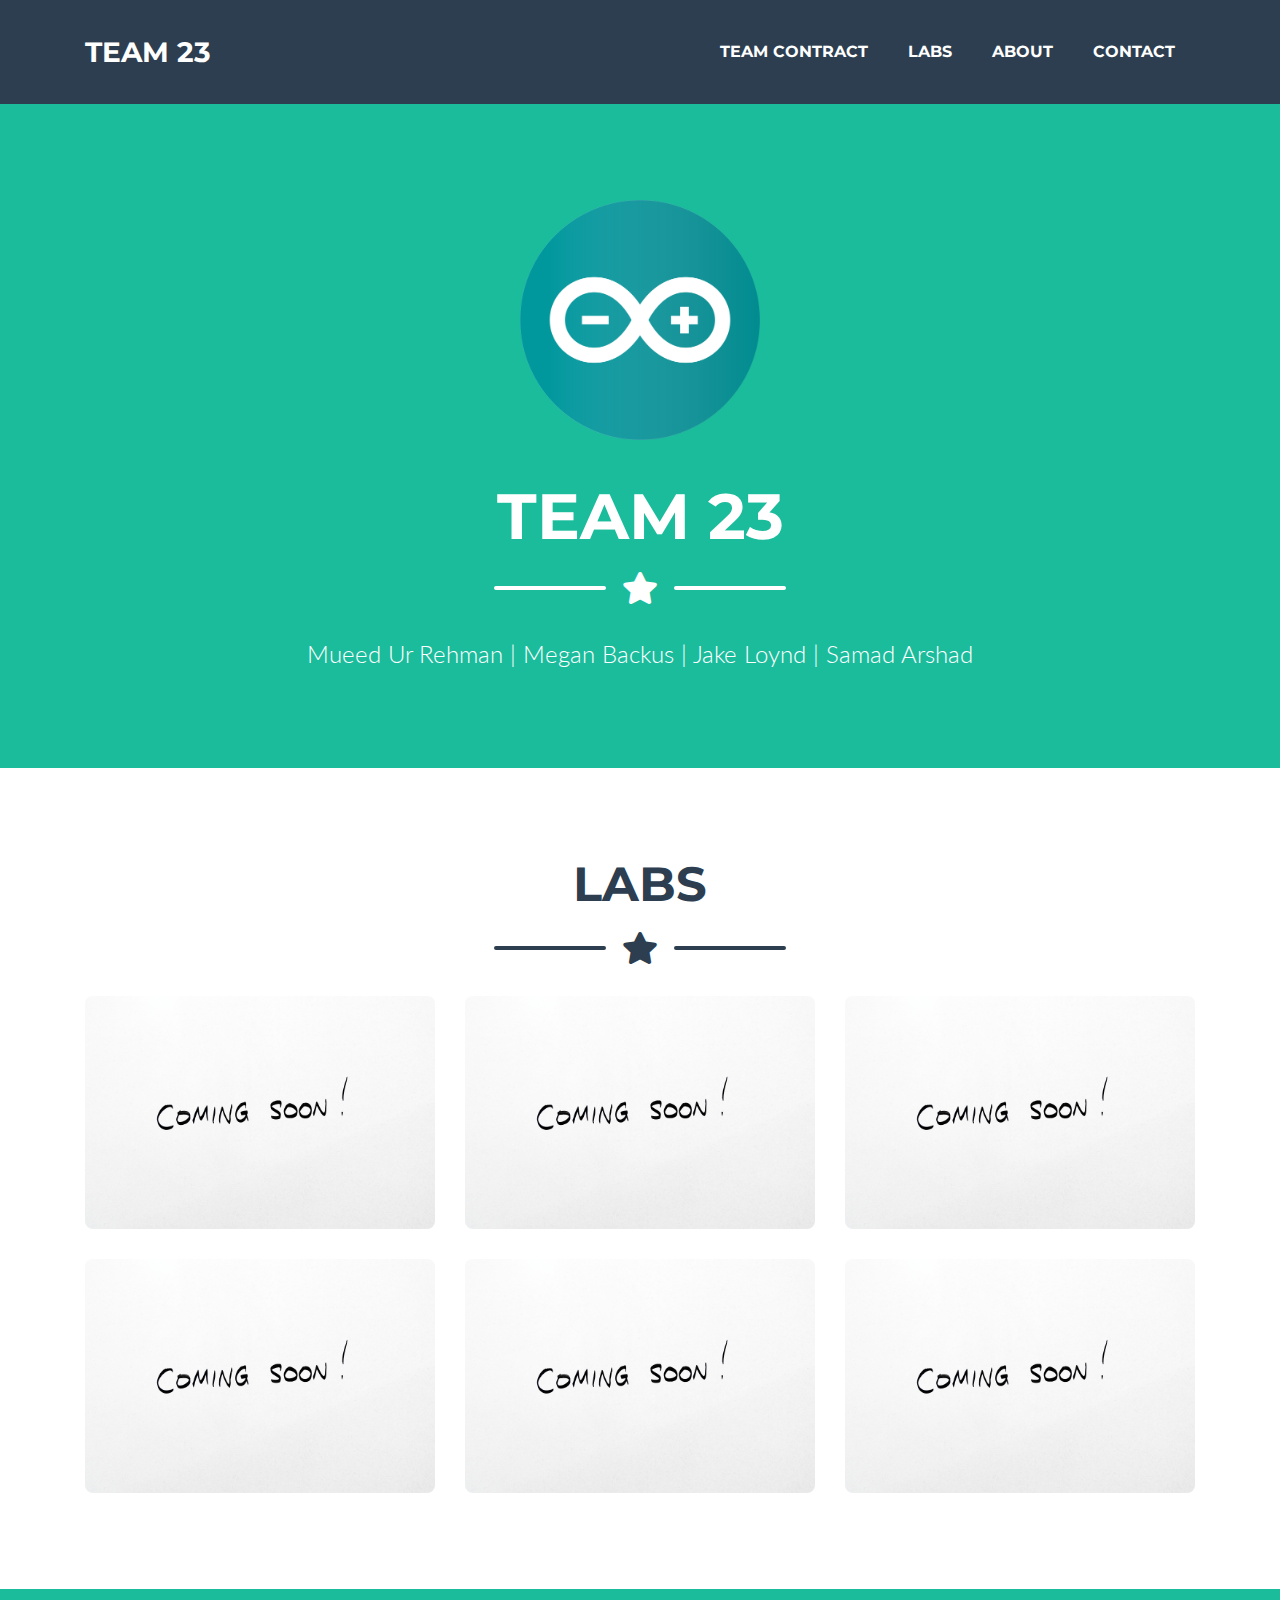
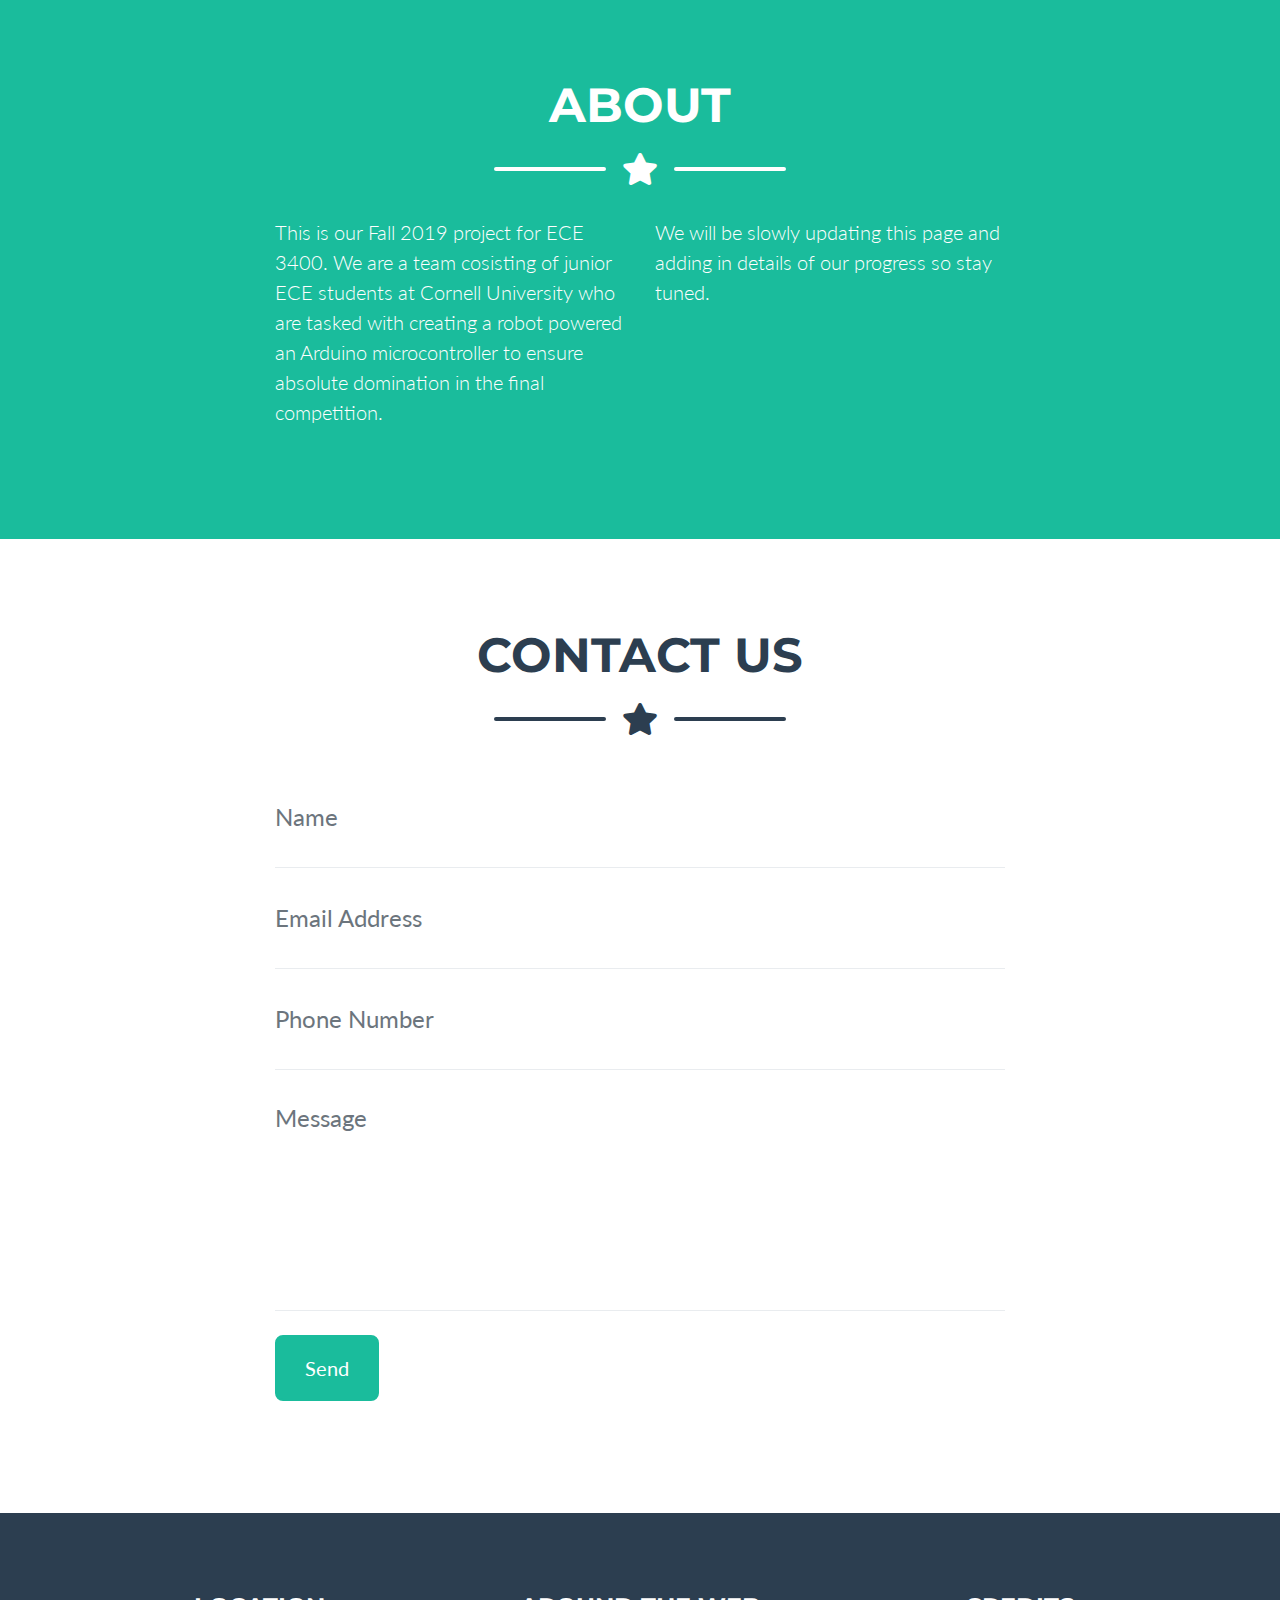
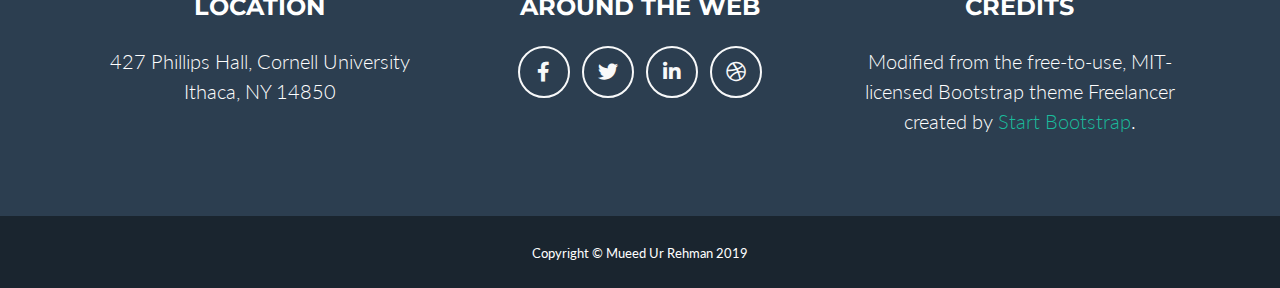
<file: index.html>
<!DOCTYPE html>
<html lang="en">

<head>

  <meta charset="utf-8">
  <meta name="viewport" content="width=device-width, initial-scale=1, shrink-to-fit=no">
  <meta name="description" content="">
  <meta name="author" content="">

  <title>Team 23</title>

  <!-- Custom fonts for this theme -->
  <link href="vendor/fontawesome-free/css/all.min.css" rel="stylesheet" type="text/css">
  <link href="https://fonts.googleapis.com/css?family=Montserrat:400,700" rel="stylesheet" type="text/css">
  <link href="https://fonts.googleapis.com/css?family=Lato:400,700,400italic,700italic" rel="stylesheet" type="text/css">

  <!-- Theme CSS -->
  <link href="css/freelancer.min.css" rel="stylesheet">

</head>

<body id="page-top">

  <!-- Navigation -->
  <nav class="navbar navbar-expand-lg bg-secondary text-uppercase fixed-top" id="mainNav">
    <div class="container">
      <a class="navbar-brand js-scroll-trigger" href="#page-top">Team 23</a>
      <button class="navbar-toggler navbar-toggler-right text-uppercase font-weight-bold bg-primary text-white rounded" type="button" data-toggle="collapse" data-target="#navbarResponsive" aria-controls="navbarResponsive" aria-expanded="false" aria-label="Toggle navigation">
        Menu
        <i class="fas fa-bars"></i>
      </button>
      <div class="collapse navbar-collapse" id="navbarResponsive">
        <ul class="navbar-nav ml-auto">
          <li class="nav-item mx-0 mx-lg-1">
            <a class="nav-link py-3 px-0 px-lg-3 rounded js-scroll-trigger" href="contract/contract.pdf">Team Contract</a>
          </li>
          <li class="nav-item mx-0 mx-lg-1">
            <a class="nav-link py-3 px-0 px-lg-3 rounded js-scroll-trigger" href="#labs">Labs</a>
          </li>
          <li class="nav-item mx-0 mx-lg-1">
            <a class="nav-link py-3 px-0 px-lg-3 rounded js-scroll-trigger" href="#about">About</a>
          </li>
          <li class="nav-item mx-0 mx-lg-1">
            <a class="nav-link py-3 px-0 px-lg-3 rounded js-scroll-trigger" href="#contact">Contact</a>
          </li>
        </ul>
      </div>
    </div>
  </nav>

  <!-- Masthead -->
  <header class="masthead bg-primary text-white text-center" background ="img/Main-back">
    <div class="container d-flex align-items-center flex-column">

      <!-- Masthead Avatar Image -->
      <img class="masthead-avatar mb-5" src="img/arduino logo.png" alt="">

      <!-- Masthead Heading -->
      <h1 class="masthead-heading text-uppercase mb-0">Team 23</h1>

      <!-- Icon Divider -->
      <div class="divider-custom divider-light">
        <div class="divider-custom-line"></div>
        <div class="divider-custom-icon">
          <i class="fas fa-star"></i>
        </div>
        <div class="divider-custom-line"></div>
      </div>

      <!-- Masthead Subheading -->
      <p class="masthead-subheading font-weight-light mb-0">Mueed Ur Rehman | Megan Backus | Jake Loynd | Samad Arshad</p>

    </div>
  </header>

  <!-- Portfolio Section -->
  <section class="page-section portfolio" id="labs">
    <div class="container">

      <!-- Portfolio Section Heading -->
      <h2 class="page-section-heading text-center text-uppercase text-secondary mb-0">Labs</h2>

      <!-- Icon Divider -->
      <div class="divider-custom">
        <div class="divider-custom-line"></div>
        <div class="divider-custom-icon">
          <i class="fas fa-star"></i>
        </div>
        <div class="divider-custom-line"></div>
      </div>

      <!-- Portfolio Grid Items -->
      <div class="row">

        <!-- Portfolio Item 1 -->
        <div class="col-md-6 col-lg-4">
          <div class="portfolio-item mx-auto" data-toggle="modal" data-target="#portfolioModal1">
            <div class="portfolio-item-caption d-flex align-items-center justify-content-center h-100 w-100">
              <div class="portfolio-item-caption-content text-center text-white">
                <i class="fas fa-plus fa-3x"></i>
              </div>
            </div>
            <img class="img-fluid" src="img/coming-soon.jpg" alt="">
          </div>
        </div>

        <!-- Portfolio Item 2 -->
        <div class="col-md-6 col-lg-4">
          <div class="portfolio-item mx-auto" data-toggle="modal" data-target="#portfolioModal2">
            <div class="portfolio-item-caption d-flex align-items-center justify-content-center h-100 w-100">
              <div class="portfolio-item-caption-content text-center text-white">
                <i class="fas fa-plus fa-3x"></i>
              </div>
            </div>
            <img class="img-fluid" src="img/coming-soon.jpg" alt="">
          </div>
        </div>

        <!-- Portfolio Item 3 -->
        <div class="col-md-6 col-lg-4">
          <div class="portfolio-item mx-auto" data-toggle="modal" data-target="#portfolioModal3">
            <div class="portfolio-item-caption d-flex align-items-center justify-content-center h-100 w-100">
              <div class="portfolio-item-caption-content text-center text-white">
                <i class="fas fa-plus fa-3x"></i>
              </div>
            </div>
            <img class="img-fluid" src="img/coming-soon.jpg" alt="">
          </div>
        </div>

        <!-- Portfolio Item 4 -->
        <div class="col-md-6 col-lg-4">
          <div class="portfolio-item mx-auto" data-toggle="modal" data-target="#portfolioModal4">
            <div class="portfolio-item-caption d-flex align-items-center justify-content-center h-100 w-100">
              <div class="portfolio-item-caption-content text-center text-white">
                <i class="fas fa-plus fa-3x"></i>
              </div>
            </div>
            <img class="img-fluid" src="img/coming-soon.jpg" alt="">
          </div>
        </div>

        <!-- Portfolio Item 5 -->
        <div class="col-md-6 col-lg-4">
          <div class="portfolio-item mx-auto" data-toggle="modal" data-target="#portfolioModal5">
            <div class="portfolio-item-caption d-flex align-items-center justify-content-center h-100 w-100">
              <div class="portfolio-item-caption-content text-center text-white">
                <i class="fas fa-plus fa-3x"></i>
              </div>
            </div>
            <img class="img-fluid" src="img/coming-soon.jpg" alt="">
          </div>
        </div>

        <!-- Portfolio Item 6 -->
        <div class="col-md-6 col-lg-4">
          <div class="portfolio-item mx-auto" data-toggle="modal" data-target="#portfolioModal6">
            <div class="portfolio-item-caption d-flex align-items-center justify-content-center h-100 w-100">
              <div class="portfolio-item-caption-content text-center text-white">
                <i class="fas fa-plus fa-3x"></i>
              </div>
            </div>
            <img class="img-fluid" src="img/coming-soon.jpg" alt="">
          </div>
        </div>

      </div>
      <!-- /.row -->

    </div>
  </section>

  <!-- About Section -->
  <section class="page-section bg-primary text-white mb-0" id="about">
    <div class="container">

      <!-- About Section Heading -->
      <h2 class="page-section-heading text-center text-uppercase text-white">About</h2>

      <!-- Icon Divider -->
      <div class="divider-custom divider-light">
        <div class="divider-custom-line"></div>
        <div class="divider-custom-icon">
          <i class="fas fa-star"></i>
        </div>
        <div class="divider-custom-line"></div>
      </div>

      <!-- About Section Content -->
      <div class="row">
        <div class="col-lg-4 ml-auto">
          <p class="lead">This is our Fall 2019 project for ECE 3400. We are a team cosisting of junior ECE students at Cornell University who are tasked with creating a robot powered
            an Arduino microcontroller to ensure absolute domination in the final competition.
          </p>
        </div>
        <div class="col-lg-4 mr-auto">
          <p class="lead">We will be slowly updating this page and adding in details of our progress so stay tuned.</p>
        </div>
      </div>

      <!-- About Section Button -->
      <!-- <div class="text-center mt-4">
        <a class="btn btn-xl btn-outline-light" href="https://startbootstrap.com/themes/freelancer/">
          <i class="fas fa-download mr-2"></i>
          Free Download!
        </a>
      </div> -->

    </div>
  </section>

  <!-- Contact Section -->
  <section class="page-section" id="contact">
    <div class="container">

      <!-- Contact Section Heading -->
      <h2 class="page-section-heading text-center text-uppercase text-secondary mb-0">Contact Us</h2>

      <!-- Icon Divider -->
      <div class="divider-custom">
        <div class="divider-custom-line"></div>
        <div class="divider-custom-icon">
          <i class="fas fa-star"></i>
        </div>
        <div class="divider-custom-line"></div>
      </div>

      <!-- Contact Section Form -->
      <div class="row">
        <div class="col-lg-8 mx-auto">
          <!-- To configure the contact form email address, go to mail/contact_me.php and update the email address in the PHP file on line 19. -->
          <form action = "https://formspree.io/mr2265@cornell.edu" method = "POST" name="sentMessage" id="contactForm" novalidate="novalidate">
            <div class="control-group">
              <div class="form-group floating-label-form-group controls mb-0 pb-2">
                <label>Name</label>
                <input class="form-control" name = "name" id="name" type="text" placeholder="Name" required="required" data-validation-required-message="Please enter your name.">
                <p class="help-block text-danger"></p>
              </div>
            </div>
            <div class="control-group">
              <div class="form-group floating-label-form-group controls mb-0 pb-2">
                <label>Email Address</label>
                <input class="form-control" name = "_replyto" id="email" type="email" placeholder="Email Address" required="required" data-validation-required-message="Please enter your email address.">
                <p class="help-block text-danger"></p>
              </div>
            </div>
            <div class="control-group">
              <div class="form-group floating-label-form-group controls mb-0 pb-2">
                <label>Phone Number</label>
                <input class="form-control" name = "phone" id="phone" type="tel" placeholder="Phone Number" required="required" data-validation-required-message="Please enter your phone number.">
                <p class="help-block text-danger"></p>
              </div>
            </div>
            <div class="control-group">
              <div class="form-group floating-label-form-group controls mb-0 pb-2">
                <label>Message</label>
                <textarea class="form-control" name = "message" id="message" rows="5" placeholder="Message" required="required" data-validation-required-message="Please enter a message."></textarea>
                <p class="help-block text-danger"></p>
              </div>
            </div>
            <br>
            <div id="success"></div>
            <div class="form-group">
              <button type="submit" class="btn btn-primary btn-xl" id="sendMessageButton" value = "Send">Send</button>
            </div>
          </form>
        </div>
      </div>

    </div>
  </section>

  <!-- Footer -->
  <footer class="footer text-center">
    <div class="container">
      <div class="row">

        <!-- Footer Location -->
        <div class="col-lg-4 mb-5 mb-lg-0">
          <h4 class="text-uppercase mb-4">Location</h4>
          <p class="lead mb-0">427 Phillips Hall, Cornell University
            <br>Ithaca, NY 14850</p>
        </div>

        <!-- Footer Social Icons -->
        <div class="col-lg-4 mb-5 mb-lg-0">
          <h4 class="text-uppercase mb-4">Around the Web</h4>
          <a class="btn btn-outline-light btn-social mx-1" href="#">
            <i class="fab fa-fw fa-facebook-f"></i>
          </a>
          <a class="btn btn-outline-light btn-social mx-1" href="#">
            <i class="fab fa-fw fa-twitter"></i>
          </a>
          <a class="btn btn-outline-light btn-social mx-1" href="#">
            <i class="fab fa-fw fa-linkedin-in"></i>
          </a>
          <a class="btn btn-outline-light btn-social mx-1" href="#">
            <i class="fab fa-fw fa-dribbble"></i>
          </a>
        </div>

        <!-- Footer About Text -->
        <div class="col-lg-4">
          <h4 class="text-uppercase mb-4">Credits</h4>
          <p class="lead mb-0">Modified from the free-to-use, MIT-licensed Bootstrap theme Freelancer created by 
            <a href="http://startbootstrap.com">Start Bootstrap</a>.</p>
        </div>

      </div>
    </div>
  </footer>

  <!-- Copyright Section -->
  <section class="copyright py-4 text-center text-white">
    <div class="container">
      <small>Copyright &copy; Mueed Ur Rehman 2019</small>
    </div>
  </section>

  <!-- Scroll to Top Button (Only visible on small and extra-small screen sizes) -->
  <div class="scroll-to-top d-lg-none position-fixed ">
    <a class="js-scroll-trigger d-block text-center text-white rounded" href="#page-top">
      <i class="fa fa-chevron-up"></i>
    </a>
  </div>

  <!-- Portfolio Modals -->

  <!-- Portfolio Modal 1 -->
  <div class="portfolio-modal modal fade" id="portfolioModal1" tabindex="-1" role="dialog" aria-labelledby="portfolioModal1Label" aria-hidden="true">
    <div class="modal-dialog modal-xl" role="document">
      <div class="modal-content">
        <button type="button" class="close" data-dismiss="modal" aria-label="Close">
          <span aria-hidden="true">
            <i class="fas fa-times"></i>
          </span>
        </button>
        <div class="modal-body text-center">
          <div class="container">
            <div class="row justify-content-center">
              <div class="col-lg-8">
                <!-- Portfolio Modal - Title -->
                <h2 class="portfolio-modal-title text-secondary text-uppercase mb-0">Lab 1</h2>
                <!-- Icon Divider -->
                <div class="divider-custom">
                  <div class="divider-custom-line"></div>
                  <div class="divider-custom-icon">
                    <i class="fas fa-star"></i>
                  </div>
                  <div class="divider-custom-line"></div>
                </div>
                <!-- Portfolio Modal - Image -->
                <img class="img-fluid rounded mb-5" src="img/coming-soon.jpg" alt="">
                <!-- Portfolio Modal - Text -->
                <p class="mb-5">Coming Soon</p>
                <button class="btn btn-primary" href="#" data-dismiss="modal">
                  <i class="fas fa-times fa-fw"></i>
                  Close Window
                </button>
              </div>
            </div>
          </div>
        </div>
      </div>
    </div>
  </div>

  <!-- Portfolio Modal 2 -->
  <div class="portfolio-modal modal fade" id="portfolioModal2" tabindex="-1" role="dialog" aria-labelledby="portfolioModal2Label" aria-hidden="true">
    <div class="modal-dialog modal-xl" role="document">
      <div class="modal-content">
        <button type="button" class="close" data-dismiss="modal" aria-label="Close">
          <span aria-hidden="true">
            <i class="fas fa-times"></i>
          </span>
        </button>
        <div class="modal-body text-center">
          <div class="container">
            <div class="row justify-content-center">
              <div class="col-lg-8">
                <!-- Portfolio Modal - Title -->
                <h2 class="portfolio-modal-title text-secondary text-uppercase mb-0">Lab 2</h2>
                <!-- Icon Divider -->
                <div class="divider-custom">
                  <div class="divider-custom-line"></div>
                  <div class="divider-custom-icon">
                    <i class="fas fa-star"></i>
                  </div>
                  <div class="divider-custom-line"></div>
                </div>
                <!-- Portfolio Modal - Image -->
                <img class="img-fluid rounded mb-5" src="img/coming-soon.jpg" alt="">
                <!-- Portfolio Modal - Text -->
                <p class="mb-5">Coming Soon</p>
                <button class="btn btn-primary" href="#" data-dismiss="modal">
                  <i class="fas fa-times fa-fw"></i>
                  Close Window
                </button>
              </div>
            </div>
          </div>
        </div>
      </div>
    </div>
  </div>

  <!-- Portfolio Modal 3 -->
  <div class="portfolio-modal modal fade" id="portfolioModal3" tabindex="-1" role="dialog" aria-labelledby="portfolioModal3Label" aria-hidden="true">
    <div class="modal-dialog modal-xl" role="document">
      <div class="modal-content">
        <button type="button" class="close" data-dismiss="modal" aria-label="Close">
          <span aria-hidden="true">
            <i class="fas fa-times"></i>
          </span>
        </button>
        <div class="modal-body text-center">
          <div class="container">
            <div class="row justify-content-center">
              <div class="col-lg-8">
                <!-- Portfolio Modal - Title -->
                <h2 class="portfolio-modal-title text-secondary text-uppercase mb-0">Lab 3</h2>
                <!-- Icon Divider -->
                <div class="divider-custom">
                  <div class="divider-custom-line"></div>
                  <div class="divider-custom-icon">
                    <i class="fas fa-star"></i>
                  </div>
                  <div class="divider-custom-line"></div>
                </div>
                <!-- Portfolio Modal - Image -->
                <img class="img-fluid rounded mb-5" src="img/coming-soon.jpg" alt="">
                <!-- Portfolio Modal - Text -->
                <p class="mb-5">Coming Soon.</p>
                <button class="btn btn-primary" href="#" data-dismiss="modal">
                  <i class="fas fa-times fa-fw"></i>
                  Close Window
                </button>
              </div>
            </div>
          </div>
        </div>
      </div>
    </div>
  </div>

  <!-- Portfolio Modal 4 -->
  <div class="portfolio-modal modal fade" id="portfolioModal4" tabindex="-1" role="dialog" aria-labelledby="portfolioModal4Label" aria-hidden="true">
    <div class="modal-dialog modal-xl" role="document">
      <div class="modal-content">
        <button type="button" class="close" data-dismiss="modal" aria-label="Close">
          <span aria-hidden="true">
            <i class="fas fa-times"></i>
          </span>
        </button>
        <div class="modal-body text-center">
          <div class="container">
            <div class="row justify-content-center">
              <div class="col-lg-8">
                <!-- Portfolio Modal - Title -->
                <h2 class="portfolio-modal-title text-secondary text-uppercase mb-0">Lab 4</h2>
                <!-- Icon Divider -->
                <div class="divider-custom">
                  <div class="divider-custom-line"></div>
                  <div class="divider-custom-icon">
                    <i class="fas fa-star"></i>
                  </div>
                  <div class="divider-custom-line"></div>
                </div>
                <!-- Portfolio Modal - Image -->
                <img class="img-fluid rounded mb-5" src="img/coming-soon.jpg" alt="">
                <!-- Portfolio Modal - Text -->
                <p class="mb-5">Coming Soon</p>
                <button class="btn btn-primary" href="#" data-dismiss="modal">
                  <i class="fas fa-times fa-fw"></i>
                  Close Window
                </button>
              </div>
            </div>
          </div>
        </div>
      </div>
    </div>
  </div>

  <!-- Portfolio Modal 5 -->
  <div class="portfolio-modal modal fade" id="portfolioModal5" tabindex="-1" role="dialog" aria-labelledby="portfolioModal5Label" aria-hidden="true">
    <div class="modal-dialog modal-xl" role="document">
      <div class="modal-content">
        <button type="button" class="close" data-dismiss="modal" aria-label="Close">
          <span aria-hidden="true">
            <i class="fas fa-times"></i>
          </span>
        </button>
        <div class="modal-body text-center">
          <div class="container">
            <div class="row justify-content-center">
              <div class="col-lg-8">
                <!-- Portfolio Modal - Title -->
                <h2 class="portfolio-modal-title text-secondary text-uppercase mb-0">Lab 5</h2>
                <!-- Icon Divider -->
                <div class="divider-custom">
                  <div class="divider-custom-line"></div>
                  <div class="divider-custom-icon">
                    <i class="fas fa-star"></i>
                  </div>
                  <div class="divider-custom-line"></div>
                </div>
                <!-- Portfolio Modal - Image -->
                <img class="img-fluid rounded mb-5" src="img/coming-soon.jpg" alt="">
                <!-- Portfolio Modal - Text -->
                <p class="mb-5">Coming Soon</p>
                <button class="btn btn-primary" href="#" data-dismiss="modal">
                  <i class="fas fa-times fa-fw"></i>
                  Close Window
                </button>
              </div>
            </div>
          </div>
        </div>
      </div>
    </div>
  </div>

  <!-- Portfolio Modal 6 -->
  <div class="portfolio-modal modal fade" id="portfolioModal6" tabindex="-1" role="dialog" aria-labelledby="portfolioModal6Label" aria-hidden="true">
    <div class="modal-dialog modal-xl" role="document">
      <div class="modal-content">
        <button type="button" class="close" data-dismiss="modal" aria-label="Close">
          <span aria-hidden="true">
            <i class="fas fa-times"></i>
          </span>
        </button>
        <div class="modal-body text-center">
          <div class="container">
            <div class="row justify-content-center">
              <div class="col-lg-8">
                <!-- Portfolio Modal - Title -->
                <h2 class="portfolio-modal-title text-secondary text-uppercase mb-0">Final Competition</h2>
                <!-- Icon Divider -->
                <div class="divider-custom">
                  <div class="divider-custom-line"></div>
                  <div class="divider-custom-icon">
                    <i class="fas fa-star"></i>
                  </div>
                  <div class="divider-custom-line"></div>
                </div>
                <!-- Portfolio Modal - Image -->
                <img class="img-fluid rounded mb-5" src="img/coming-soon.jpg" alt="">
                <!-- Portfolio Modal - Text -->
                <p class="mb-5">Coming Soon</p>
                <button class="btn btn-primary" href="#" data-dismiss="modal">
                  <i class="fas fa-times fa-fw"></i>
                  Close Window
                </button>
              </div>
            </div>
          </div>
        </div>
      </div>
    </div>
  </div>

  <!-- Bootstrap core JavaScript -->
  <script src="vendor/jquery/jquery.min.js"></script>
  <script src="vendor/bootstrap/js/bootstrap.bundle.min.js"></script>

  <!-- Plugin JavaScript -->
  <script src="vendor/jquery-easing/jquery.easing.min.js"></script>

  <!-- Contact Form JavaScript -->
  <script src="js/jqBootstrapValidation.js"></script>
  <script src="js/contact_me.js"></script>

  <!-- Custom scripts for this template -->
  <script src="js/freelancer.min.js"></script>

</body>

</html>
</file>
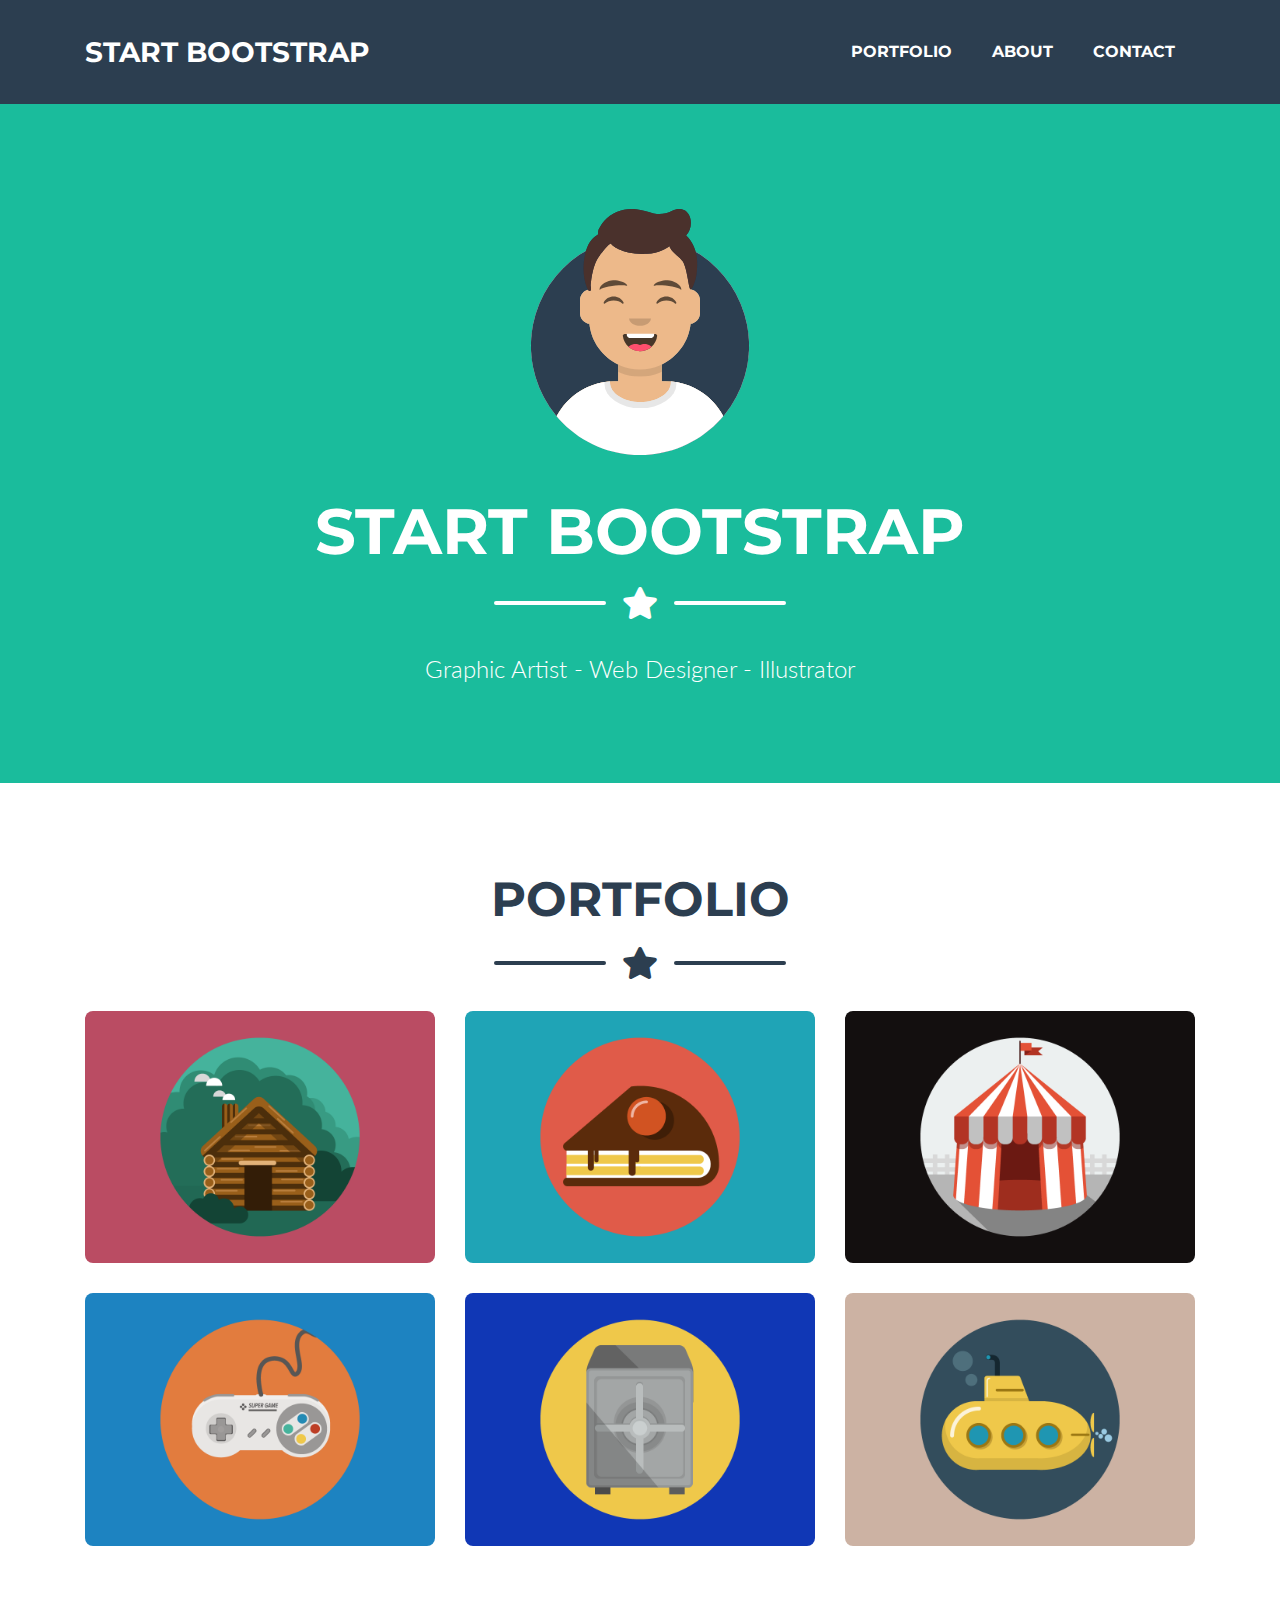
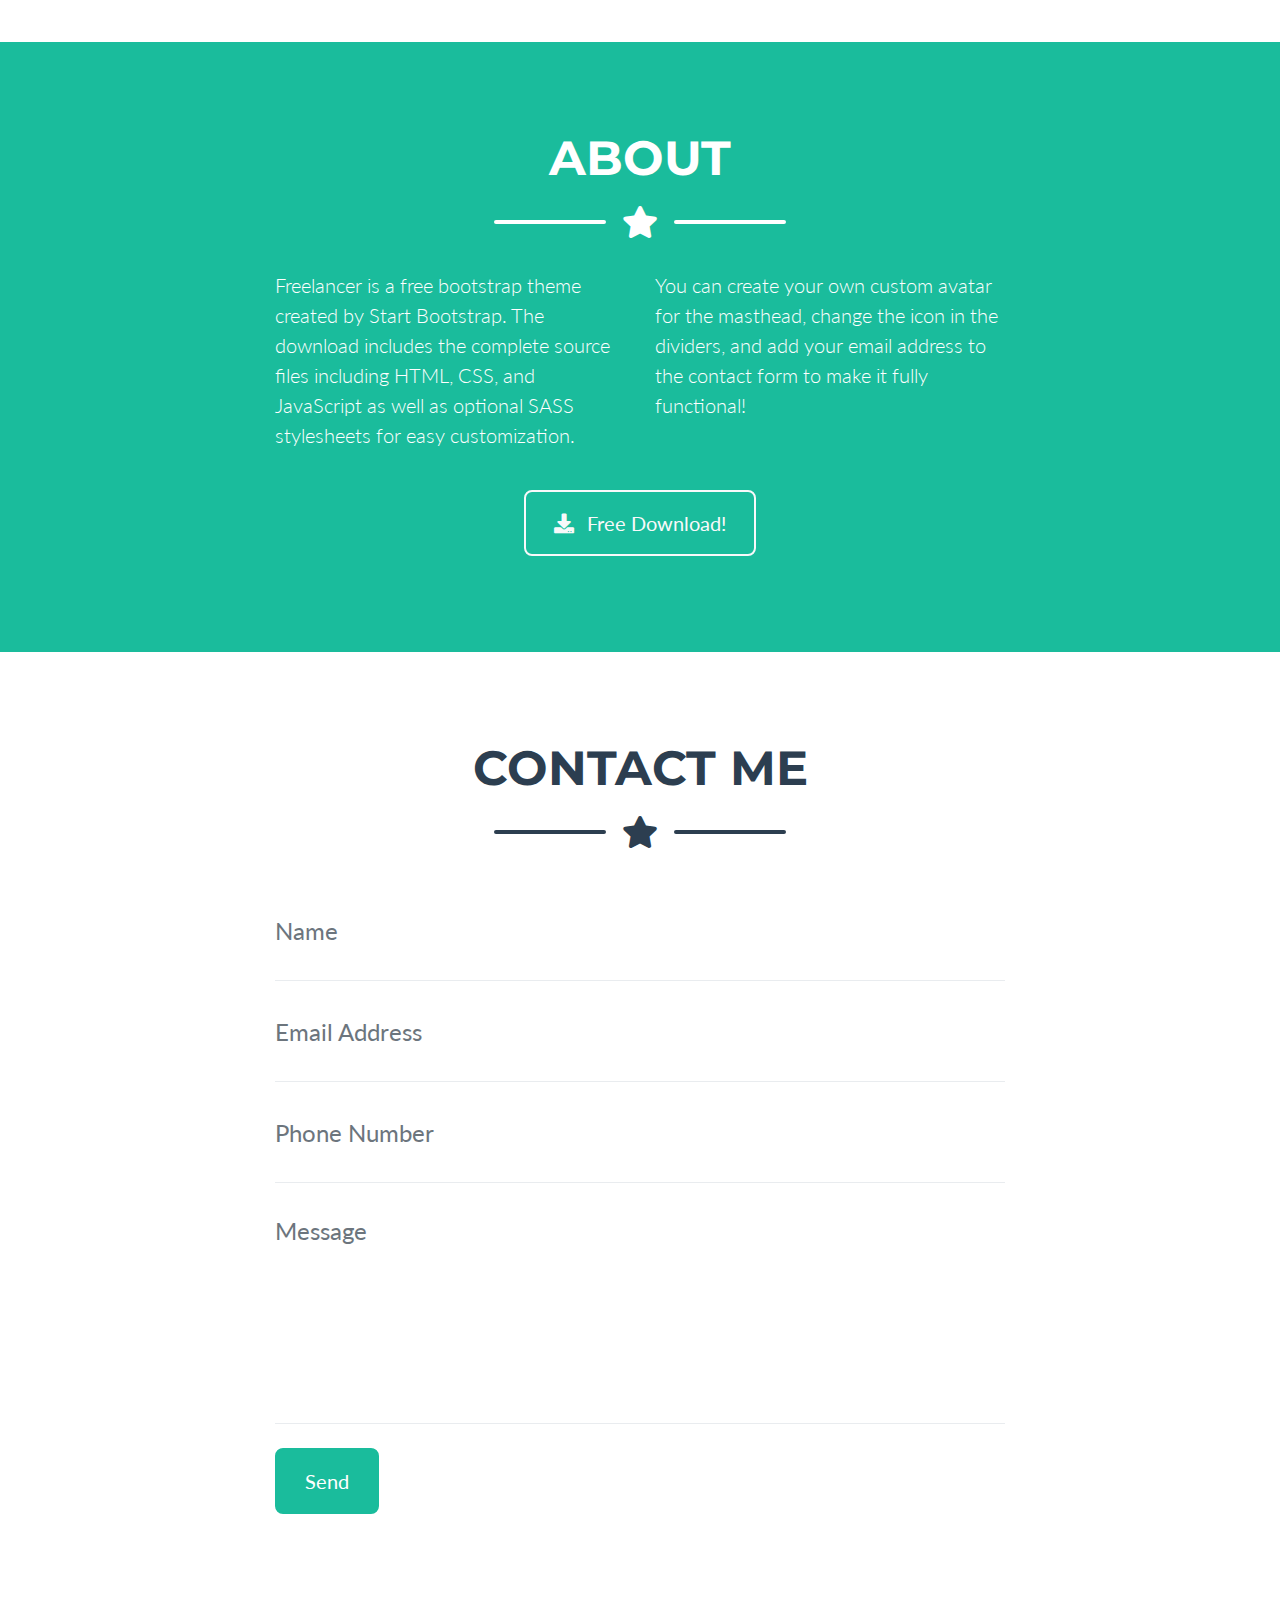
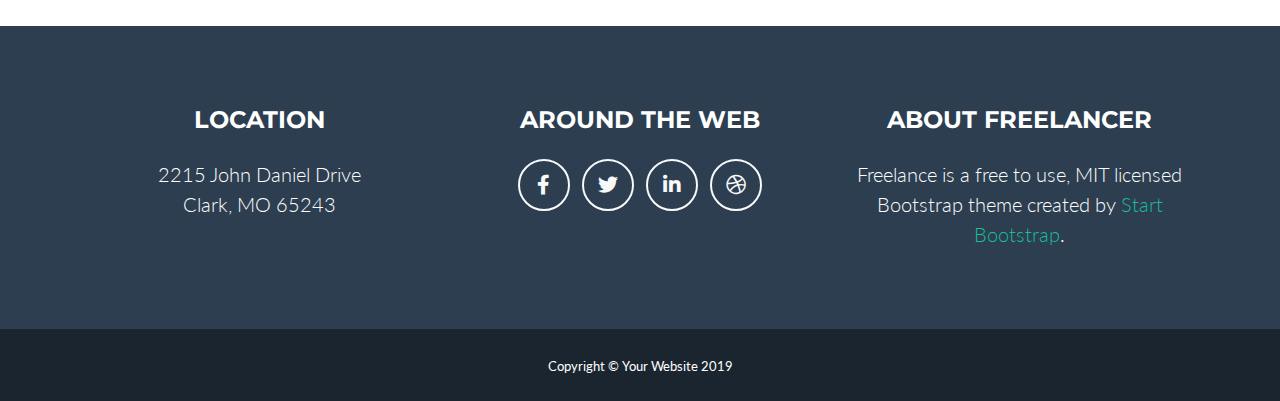
<file: startbootstrap-freelancer-gh-pages/index.html>
<!DOCTYPE html>
<html lang="en">

<head>

  <meta charset="utf-8">
  <meta name="viewport" content="width=device-width, initial-scale=1, shrink-to-fit=no">
  <meta name="description" content="">
  <meta name="author" content="">

  <title>Freelancer - Start Bootstrap Theme</title>

  <!-- Custom fonts for this theme -->
  <link href="vendor/fontawesome-free/css/all.min.css" rel="stylesheet" type="text/css">
  <link href="https://fonts.googleapis.com/css?family=Montserrat:400,700" rel="stylesheet" type="text/css">
  <link href="https://fonts.googleapis.com/css?family=Lato:400,700,400italic,700italic" rel="stylesheet" type="text/css">

  <!-- Theme CSS -->
  <link href="css/freelancer.min.css" rel="stylesheet">

</head>

<body id="page-top">

  <!-- Navigation -->
  <nav class="navbar navbar-expand-lg bg-secondary text-uppercase fixed-top" id="mainNav">
    <div class="container">
      <a class="navbar-brand js-scroll-trigger" href="#page-top">Start Bootstrap</a>
      <button class="navbar-toggler navbar-toggler-right text-uppercase font-weight-bold bg-primary text-white rounded" type="button" data-toggle="collapse" data-target="#navbarResponsive" aria-controls="navbarResponsive" aria-expanded="false" aria-label="Toggle navigation">
        Menu
        <i class="fas fa-bars"></i>
      </button>
      <div class="collapse navbar-collapse" id="navbarResponsive">
        <ul class="navbar-nav ml-auto">
          <li class="nav-item mx-0 mx-lg-1">
            <a class="nav-link py-3 px-0 px-lg-3 rounded js-scroll-trigger" href="#portfolio">Portfolio</a>
          </li>
          <li class="nav-item mx-0 mx-lg-1">
            <a class="nav-link py-3 px-0 px-lg-3 rounded js-scroll-trigger" href="#about">About</a>
          </li>
          <li class="nav-item mx-0 mx-lg-1">
            <a class="nav-link py-3 px-0 px-lg-3 rounded js-scroll-trigger" href="#contact">Contact</a>
          </li>
        </ul>
      </div>
    </div>
  </nav>

  <!-- Masthead -->
  <header class="masthead bg-primary text-white text-center">
    <div class="container d-flex align-items-center flex-column">

      <!-- Masthead Avatar Image -->
      <img class="masthead-avatar mb-5" src="img/avataaars.svg" alt="">

      <!-- Masthead Heading -->
      <h1 class="masthead-heading text-uppercase mb-0">Start Bootstrap</h1>

      <!-- Icon Divider -->
      <div class="divider-custom divider-light">
        <div class="divider-custom-line"></div>
        <div class="divider-custom-icon">
          <i class="fas fa-star"></i>
        </div>
        <div class="divider-custom-line"></div>
      </div>

      <!-- Masthead Subheading -->
      <p class="masthead-subheading font-weight-light mb-0">Graphic Artist - Web Designer - Illustrator</p>

    </div>
  </header>

  <!-- Portfolio Section -->
  <section class="page-section portfolio" id="portfolio">
    <div class="container">

      <!-- Portfolio Section Heading -->
      <h2 class="page-section-heading text-center text-uppercase text-secondary mb-0">Portfolio</h2>

      <!-- Icon Divider -->
      <div class="divider-custom">
        <div class="divider-custom-line"></div>
        <div class="divider-custom-icon">
          <i class="fas fa-star"></i>
        </div>
        <div class="divider-custom-line"></div>
      </div>

      <!-- Portfolio Grid Items -->
      <div class="row">

        <!-- Portfolio Item 1 -->
        <div class="col-md-6 col-lg-4">
          <div class="portfolio-item mx-auto" data-toggle="modal" data-target="#portfolioModal1">
            <div class="portfolio-item-caption d-flex align-items-center justify-content-center h-100 w-100">
              <div class="portfolio-item-caption-content text-center text-white">
                <i class="fas fa-plus fa-3x"></i>
              </div>
            </div>
            <img class="img-fluid" src="img/portfolio/cabin.png" alt="">
          </div>
        </div>

        <!-- Portfolio Item 2 -->
        <div class="col-md-6 col-lg-4">
          <div class="portfolio-item mx-auto" data-toggle="modal" data-target="#portfolioModal2">
            <div class="portfolio-item-caption d-flex align-items-center justify-content-center h-100 w-100">
              <div class="portfolio-item-caption-content text-center text-white">
                <i class="fas fa-plus fa-3x"></i>
              </div>
            </div>
            <img class="img-fluid" src="img/portfolio/cake.png" alt="">
          </div>
        </div>

        <!-- Portfolio Item 3 -->
        <div class="col-md-6 col-lg-4">
          <div class="portfolio-item mx-auto" data-toggle="modal" data-target="#portfolioModal3">
            <div class="portfolio-item-caption d-flex align-items-center justify-content-center h-100 w-100">
              <div class="portfolio-item-caption-content text-center text-white">
                <i class="fas fa-plus fa-3x"></i>
              </div>
            </div>
            <img class="img-fluid" src="img/portfolio/circus.png" alt="">
          </div>
        </div>

        <!-- Portfolio Item 4 -->
        <div class="col-md-6 col-lg-4">
          <div class="portfolio-item mx-auto" data-toggle="modal" data-target="#portfolioModal4">
            <div class="portfolio-item-caption d-flex align-items-center justify-content-center h-100 w-100">
              <div class="portfolio-item-caption-content text-center text-white">
                <i class="fas fa-plus fa-3x"></i>
              </div>
            </div>
            <img class="img-fluid" src="img/portfolio/game.png" alt="">
          </div>
        </div>

        <!-- Portfolio Item 5 -->
        <div class="col-md-6 col-lg-4">
          <div class="portfolio-item mx-auto" data-toggle="modal" data-target="#portfolioModal5">
            <div class="portfolio-item-caption d-flex align-items-center justify-content-center h-100 w-100">
              <div class="portfolio-item-caption-content text-center text-white">
                <i class="fas fa-plus fa-3x"></i>
              </div>
            </div>
            <img class="img-fluid" src="img/portfolio/safe.png" alt="">
          </div>
        </div>

        <!-- Portfolio Item 6 -->
        <div class="col-md-6 col-lg-4">
          <div class="portfolio-item mx-auto" data-toggle="modal" data-target="#portfolioModal6">
            <div class="portfolio-item-caption d-flex align-items-center justify-content-center h-100 w-100">
              <div class="portfolio-item-caption-content text-center text-white">
                <i class="fas fa-plus fa-3x"></i>
              </div>
            </div>
            <img class="img-fluid" src="img/portfolio/submarine.png" alt="">
          </div>
        </div>

      </div>
      <!-- /.row -->

    </div>
  </section>

  <!-- About Section -->
  <section class="page-section bg-primary text-white mb-0" id="about">
    <div class="container">

      <!-- About Section Heading -->
      <h2 class="page-section-heading text-center text-uppercase text-white">About</h2>

      <!-- Icon Divider -->
      <div class="divider-custom divider-light">
        <div class="divider-custom-line"></div>
        <div class="divider-custom-icon">
          <i class="fas fa-star"></i>
        </div>
        <div class="divider-custom-line"></div>
      </div>

      <!-- About Section Content -->
      <div class="row">
        <div class="col-lg-4 ml-auto">
          <p class="lead">Freelancer is a free bootstrap theme created by Start Bootstrap. The download includes the complete source files including HTML, CSS, and JavaScript as well as optional SASS stylesheets for easy customization.</p>
        </div>
        <div class="col-lg-4 mr-auto">
          <p class="lead">You can create your own custom avatar for the masthead, change the icon in the dividers, and add your email address to the contact form to make it fully functional!</p>
        </div>
      </div>

      <!-- About Section Button -->
      <div class="text-center mt-4">
        <a class="btn btn-xl btn-outline-light" href="https://startbootstrap.com/themes/freelancer/">
          <i class="fas fa-download mr-2"></i>
          Free Download!
        </a>
      </div>

    </div>
  </section>

  <!-- Contact Section -->
  <section class="page-section" id="contact">
    <div class="container">

      <!-- Contact Section Heading -->
      <h2 class="page-section-heading text-center text-uppercase text-secondary mb-0">Contact Me</h2>

      <!-- Icon Divider -->
      <div class="divider-custom">
        <div class="divider-custom-line"></div>
        <div class="divider-custom-icon">
          <i class="fas fa-star"></i>
        </div>
        <div class="divider-custom-line"></div>
      </div>

      <!-- Contact Section Form -->
      <div class="row">
        <div class="col-lg-8 mx-auto">
          <!-- To configure the contact form email address, go to mail/contact_me.php and update the email address in the PHP file on line 19. -->
          <form name="sentMessage" id="contactForm" novalidate="novalidate">
            <div class="control-group">
              <div class="form-group floating-label-form-group controls mb-0 pb-2">
                <label>Name</label>
                <input class="form-control" id="name" type="text" placeholder="Name" required="required" data-validation-required-message="Please enter your name.">
                <p class="help-block text-danger"></p>
              </div>
            </div>
            <div class="control-group">
              <div class="form-group floating-label-form-group controls mb-0 pb-2">
                <label>Email Address</label>
                <input class="form-control" id="email" type="email" placeholder="Email Address" required="required" data-validation-required-message="Please enter your email address.">
                <p class="help-block text-danger"></p>
              </div>
            </div>
            <div class="control-group">
              <div class="form-group floating-label-form-group controls mb-0 pb-2">
                <label>Phone Number</label>
                <input class="form-control" id="phone" type="tel" placeholder="Phone Number" required="required" data-validation-required-message="Please enter your phone number.">
                <p class="help-block text-danger"></p>
              </div>
            </div>
            <div class="control-group">
              <div class="form-group floating-label-form-group controls mb-0 pb-2">
                <label>Message</label>
                <textarea class="form-control" id="message" rows="5" placeholder="Message" required="required" data-validation-required-message="Please enter a message."></textarea>
                <p class="help-block text-danger"></p>
              </div>
            </div>
            <br>
            <div id="success"></div>
            <div class="form-group">
              <button type="submit" class="btn btn-primary btn-xl" id="sendMessageButton">Send</button>
            </div>
          </form>
        </div>
      </div>

    </div>
  </section>

  <!-- Footer -->
  <footer class="footer text-center">
    <div class="container">
      <div class="row">

        <!-- Footer Location -->
        <div class="col-lg-4 mb-5 mb-lg-0">
          <h4 class="text-uppercase mb-4">Location</h4>
          <p class="lead mb-0">2215 John Daniel Drive
            <br>Clark, MO 65243</p>
        </div>

        <!-- Footer Social Icons -->
        <div class="col-lg-4 mb-5 mb-lg-0">
          <h4 class="text-uppercase mb-4">Around the Web</h4>
          <a class="btn btn-outline-light btn-social mx-1" href="#">
            <i class="fab fa-fw fa-facebook-f"></i>
          </a>
          <a class="btn btn-outline-light btn-social mx-1" href="#">
            <i class="fab fa-fw fa-twitter"></i>
          </a>
          <a class="btn btn-outline-light btn-social mx-1" href="#">
            <i class="fab fa-fw fa-linkedin-in"></i>
          </a>
          <a class="btn btn-outline-light btn-social mx-1" href="#">
            <i class="fab fa-fw fa-dribbble"></i>
          </a>
        </div>

        <!-- Footer About Text -->
        <div class="col-lg-4">
          <h4 class="text-uppercase mb-4">About Freelancer</h4>
          <p class="lead mb-0">Freelance is a free to use, MIT licensed Bootstrap theme created by
            <a href="http://startbootstrap.com">Start Bootstrap</a>.</p>
        </div>

      </div>
    </div>
  </footer>

  <!-- Copyright Section -->
  <section class="copyright py-4 text-center text-white">
    <div class="container">
      <small>Copyright &copy; Your Website 2019</small>
    </div>
  </section>

  <!-- Scroll to Top Button (Only visible on small and extra-small screen sizes) -->
  <div class="scroll-to-top d-lg-none position-fixed ">
    <a class="js-scroll-trigger d-block text-center text-white rounded" href="#page-top">
      <i class="fa fa-chevron-up"></i>
    </a>
  </div>

  <!-- Portfolio Modals -->

  <!-- Portfolio Modal 1 -->
  <div class="portfolio-modal modal fade" id="portfolioModal1" tabindex="-1" role="dialog" aria-labelledby="portfolioModal1Label" aria-hidden="true">
    <div class="modal-dialog modal-xl" role="document">
      <div class="modal-content">
        <button type="button" class="close" data-dismiss="modal" aria-label="Close">
          <span aria-hidden="true">
            <i class="fas fa-times"></i>
          </span>
        </button>
        <div class="modal-body text-center">
          <div class="container">
            <div class="row justify-content-center">
              <div class="col-lg-8">
                <!-- Portfolio Modal - Title -->
                <h2 class="portfolio-modal-title text-secondary text-uppercase mb-0">Log Cabin</h2>
                <!-- Icon Divider -->
                <div class="divider-custom">
                  <div class="divider-custom-line"></div>
                  <div class="divider-custom-icon">
                    <i class="fas fa-star"></i>
                  </div>
                  <div class="divider-custom-line"></div>
                </div>
                <!-- Portfolio Modal - Image -->
                <img class="img-fluid rounded mb-5" src="img/portfolio/cabin.png" alt="">
                <!-- Portfolio Modal - Text -->
                <p class="mb-5">Lorem ipsum dolor sit amet, consectetur adipisicing elit. Mollitia neque assumenda ipsam nihil, molestias magnam, recusandae quos quis inventore quisquam velit asperiores, vitae? Reprehenderit soluta, eos quod consequuntur itaque. Nam.</p>
                <button class="btn btn-primary" href="#" data-dismiss="modal">
                  <i class="fas fa-times fa-fw"></i>
                  Close Window
                </button>
              </div>
            </div>
          </div>
        </div>
      </div>
    </div>
  </div>

  <!-- Portfolio Modal 2 -->
  <div class="portfolio-modal modal fade" id="portfolioModal2" tabindex="-1" role="dialog" aria-labelledby="portfolioModal2Label" aria-hidden="true">
    <div class="modal-dialog modal-xl" role="document">
      <div class="modal-content">
        <button type="button" class="close" data-dismiss="modal" aria-label="Close">
          <span aria-hidden="true">
            <i class="fas fa-times"></i>
          </span>
        </button>
        <div class="modal-body text-center">
          <div class="container">
            <div class="row justify-content-center">
              <div class="col-lg-8">
                <!-- Portfolio Modal - Title -->
                <h2 class="portfolio-modal-title text-secondary text-uppercase mb-0">Tasty Cake</h2>
                <!-- Icon Divider -->
                <div class="divider-custom">
                  <div class="divider-custom-line"></div>
                  <div class="divider-custom-icon">
                    <i class="fas fa-star"></i>
                  </div>
                  <div class="divider-custom-line"></div>
                </div>
                <!-- Portfolio Modal - Image -->
                <img class="img-fluid rounded mb-5" src="img/portfolio/cake.png" alt="">
                <!-- Portfolio Modal - Text -->
                <p class="mb-5">Lorem ipsum dolor sit amet, consectetur adipisicing elit. Mollitia neque assumenda ipsam nihil, molestias magnam, recusandae quos quis inventore quisquam velit asperiores, vitae? Reprehenderit soluta, eos quod consequuntur itaque. Nam.</p>
                <button class="btn btn-primary" href="#" data-dismiss="modal">
                  <i class="fas fa-times fa-fw"></i>
                  Close Window
                </button>
              </div>
            </div>
          </div>
        </div>
      </div>
    </div>
  </div>

  <!-- Portfolio Modal 3 -->
  <div class="portfolio-modal modal fade" id="portfolioModal3" tabindex="-1" role="dialog" aria-labelledby="portfolioModal3Label" aria-hidden="true">
    <div class="modal-dialog modal-xl" role="document">
      <div class="modal-content">
        <button type="button" class="close" data-dismiss="modal" aria-label="Close">
          <span aria-hidden="true">
            <i class="fas fa-times"></i>
          </span>
        </button>
        <div class="modal-body text-center">
          <div class="container">
            <div class="row justify-content-center">
              <div class="col-lg-8">
                <!-- Portfolio Modal - Title -->
                <h2 class="portfolio-modal-title text-secondary text-uppercase mb-0">Circus Tent</h2>
                <!-- Icon Divider -->
                <div class="divider-custom">
                  <div class="divider-custom-line"></div>
                  <div class="divider-custom-icon">
                    <i class="fas fa-star"></i>
                  </div>
                  <div class="divider-custom-line"></div>
                </div>
                <!-- Portfolio Modal - Image -->
                <img class="img-fluid rounded mb-5" src="img/portfolio/circus.png" alt="">
                <!-- Portfolio Modal - Text -->
                <p class="mb-5">Lorem ipsum dolor sit amet, consectetur adipisicing elit. Mollitia neque assumenda ipsam nihil, molestias magnam, recusandae quos quis inventore quisquam velit asperiores, vitae? Reprehenderit soluta, eos quod consequuntur itaque. Nam.</p>
                <button class="btn btn-primary" href="#" data-dismiss="modal">
                  <i class="fas fa-times fa-fw"></i>
                  Close Window
                </button>
              </div>
            </div>
          </div>
        </div>
      </div>
    </div>
  </div>

  <!-- Portfolio Modal 4 -->
  <div class="portfolio-modal modal fade" id="portfolioModal4" tabindex="-1" role="dialog" aria-labelledby="portfolioModal4Label" aria-hidden="true">
    <div class="modal-dialog modal-xl" role="document">
      <div class="modal-content">
        <button type="button" class="close" data-dismiss="modal" aria-label="Close">
          <span aria-hidden="true">
            <i class="fas fa-times"></i>
          </span>
        </button>
        <div class="modal-body text-center">
          <div class="container">
            <div class="row justify-content-center">
              <div class="col-lg-8">
                <!-- Portfolio Modal - Title -->
                <h2 class="portfolio-modal-title text-secondary text-uppercase mb-0">Controller</h2>
                <!-- Icon Divider -->
                <div class="divider-custom">
                  <div class="divider-custom-line"></div>
                  <div class="divider-custom-icon">
                    <i class="fas fa-star"></i>
                  </div>
                  <div class="divider-custom-line"></div>
                </div>
                <!-- Portfolio Modal - Image -->
                <img class="img-fluid rounded mb-5" src="img/portfolio/game.png" alt="">
                <!-- Portfolio Modal - Text -->
                <p class="mb-5">Lorem ipsum dolor sit amet, consectetur adipisicing elit. Mollitia neque assumenda ipsam nihil, molestias magnam, recusandae quos quis inventore quisquam velit asperiores, vitae? Reprehenderit soluta, eos quod consequuntur itaque. Nam.</p>
                <button class="btn btn-primary" href="#" data-dismiss="modal">
                  <i class="fas fa-times fa-fw"></i>
                  Close Window
                </button>
              </div>
            </div>
          </div>
        </div>
      </div>
    </div>
  </div>

  <!-- Portfolio Modal 5 -->
  <div class="portfolio-modal modal fade" id="portfolioModal5" tabindex="-1" role="dialog" aria-labelledby="portfolioModal5Label" aria-hidden="true">
    <div class="modal-dialog modal-xl" role="document">
      <div class="modal-content">
        <button type="button" class="close" data-dismiss="modal" aria-label="Close">
          <span aria-hidden="true">
            <i class="fas fa-times"></i>
          </span>
        </button>
        <div class="modal-body text-center">
          <div class="container">
            <div class="row justify-content-center">
              <div class="col-lg-8">
                <!-- Portfolio Modal - Title -->
                <h2 class="portfolio-modal-title text-secondary text-uppercase mb-0">Locked Safe</h2>
                <!-- Icon Divider -->
                <div class="divider-custom">
                  <div class="divider-custom-line"></div>
                  <div class="divider-custom-icon">
                    <i class="fas fa-star"></i>
                  </div>
                  <div class="divider-custom-line"></div>
                </div>
                <!-- Portfolio Modal - Image -->
                <img class="img-fluid rounded mb-5" src="img/portfolio/safe.png" alt="">
                <!-- Portfolio Modal - Text -->
                <p class="mb-5">Lorem ipsum dolor sit amet, consectetur adipisicing elit. Mollitia neque assumenda ipsam nihil, molestias magnam, recusandae quos quis inventore quisquam velit asperiores, vitae? Reprehenderit soluta, eos quod consequuntur itaque. Nam.</p>
                <button class="btn btn-primary" href="#" data-dismiss="modal">
                  <i class="fas fa-times fa-fw"></i>
                  Close Window
                </button>
              </div>
            </div>
          </div>
        </div>
      </div>
    </div>
  </div>

  <!-- Portfolio Modal 6 -->
  <div class="portfolio-modal modal fade" id="portfolioModal6" tabindex="-1" role="dialog" aria-labelledby="portfolioModal6Label" aria-hidden="true">
    <div class="modal-dialog modal-xl" role="document">
      <div class="modal-content">
        <button type="button" class="close" data-dismiss="modal" aria-label="Close">
          <span aria-hidden="true">
            <i class="fas fa-times"></i>
          </span>
        </button>
        <div class="modal-body text-center">
          <div class="container">
            <div class="row justify-content-center">
              <div class="col-lg-8">
                <!-- Portfolio Modal - Title -->
                <h2 class="portfolio-modal-title text-secondary text-uppercase mb-0">Submarine</h2>
                <!-- Icon Divider -->
                <div class="divider-custom">
                  <div class="divider-custom-line"></div>
                  <div class="divider-custom-icon">
                    <i class="fas fa-star"></i>
                  </div>
                  <div class="divider-custom-line"></div>
                </div>
                <!-- Portfolio Modal - Image -->
                <img class="img-fluid rounded mb-5" src="img/portfolio/submarine.png" alt="">
                <!-- Portfolio Modal - Text -->
                <p class="mb-5">Lorem ipsum dolor sit amet, consectetur adipisicing elit. Mollitia neque assumenda ipsam nihil, molestias magnam, recusandae quos quis inventore quisquam velit asperiores, vitae? Reprehenderit soluta, eos quod consequuntur itaque. Nam.</p>
                <button class="btn btn-primary" href="#" data-dismiss="modal">
                  <i class="fas fa-times fa-fw"></i>
                  Close Window
                </button>
              </div>
            </div>
          </div>
        </div>
      </div>
    </div>
  </div>

  <!-- Bootstrap core JavaScript -->
  <script src="vendor/jquery/jquery.min.js"></script>
  <script src="vendor/bootstrap/js/bootstrap.bundle.min.js"></script>

  <!-- Plugin JavaScript -->
  <script src="vendor/jquery-easing/jquery.easing.min.js"></script>

  <!-- Contact Form JavaScript -->
  <script src="js/jqBootstrapValidation.js"></script>
  <script src="js/contact_me.js"></script>

  <!-- Custom scripts for this template -->
  <script src="js/freelancer.min.js"></script>

</body>

</html>
</file>
